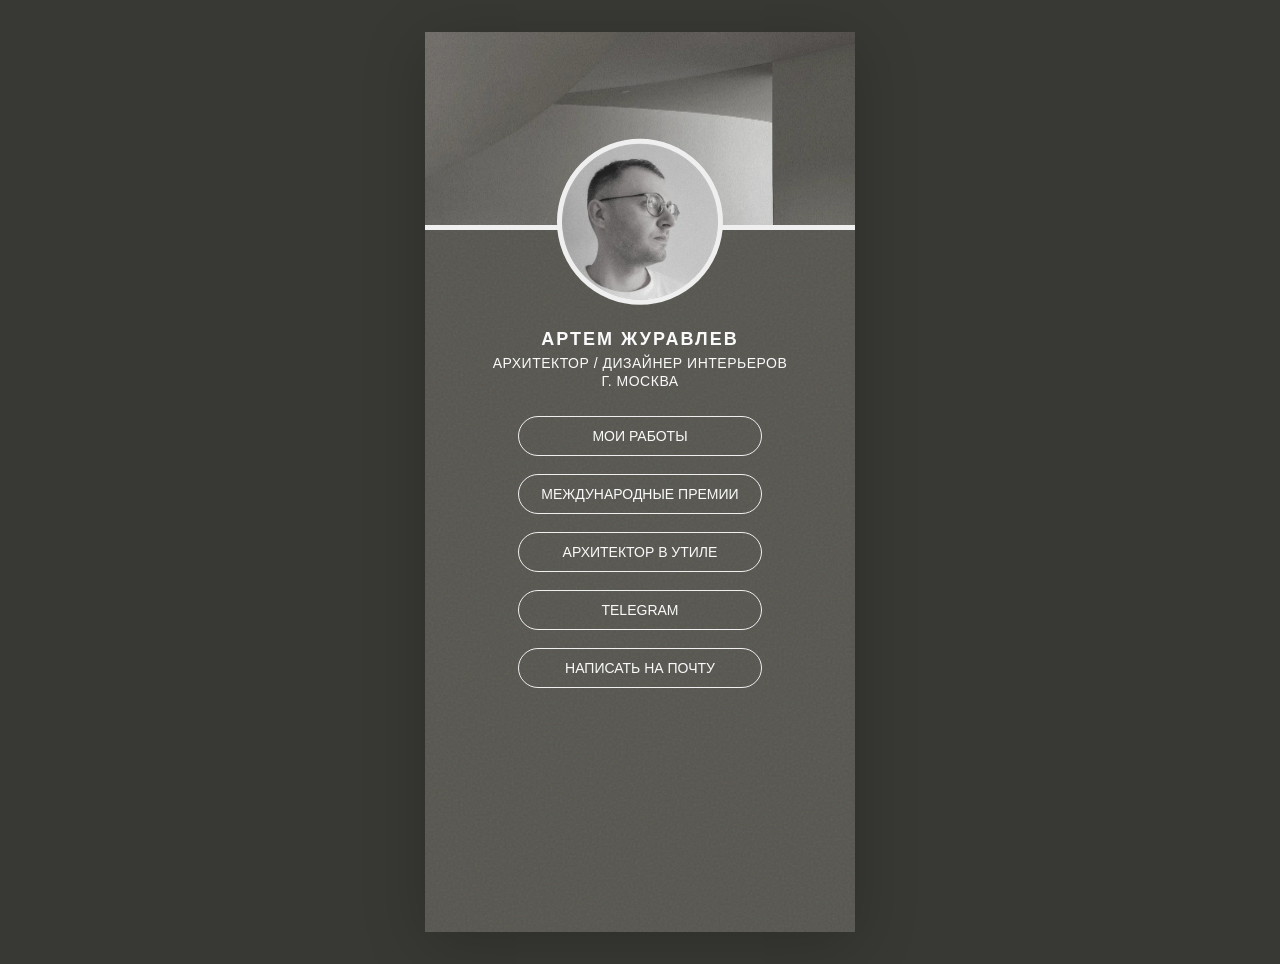
<file: index.html>
<!doctype html>
<html lang="ru">
<head>
  <meta charset="UTF-8">
  <meta name="viewport" content="width=device-width, initial-scale=1">
  <meta name="theme-color" content="#56554f">
  <meta name="description" content="Артем Журавлев — архитектор и дизайнер интерьеров, Москва. Работы, международные премии и контакты.">
  <title>Артем Журавлев — архитектор и дизайнер интерьеров</title>
  <link rel="icon" type="image/svg+xml" href="data:image/svg+xml,%3Csvg xmlns='http://www.w3.org/2000/svg' viewBox='0 0 32 32'%3E%3Crect width='32' height='32' rx='5' fill='%2356554f'/%3E%3Cpath d='m7 25 9-19 9 19M11 18h10' fill='none' stroke='%23fff' stroke-width='2'/%3E%3C/svg%3E">
  <link rel="stylesheet" href="styles.css">
</head>
<body>
  <div class="page">
    <header class="cover" aria-label="Портрет архитектора">
      <div class="cover__crop" aria-hidden="true"><img class="cover__image" src="assets/header-bg.webp" alt="" width="860" height="391"></div>
      <div class="portrait"><img class="portrait__image" src="assets/avatar.webp" alt="Артем Журавлев" width="384" height="384"></div>
    </header>
    <main class="profile">
      <h1 class="profile__name">Артем Журавлев</h1>
      <p class="profile__description">Архитектор / дизайнер интерьеров<br>г. Москва</p>
      <nav class="links" aria-label="Работы и контакты">
        <!-- Для подключения ссылки добавьте href="https://…" и удалите aria-disabled, role и title. -->    
        <a class="link" target="_blank" href="https://www.behance.net/artemzhuravlev">Мои работы</a>
        <a class="link" href="awards.html">Международные премии</a>
        <a class="link" target="_blank" href="https://t.me/architect_v_utile">Архитектор в утиле</a>
        <a class="link" target="_blank" href="https://t.me/MrSmurfi">Telegram</a>
        <!-- Копирование e-mail в буфер обмена при клике -->
        <a class="link" href="#" onclick="copyEmail(event, 'zhuravlevarte@gmail.com')">Написать на почту</a>
      </nav>
    </main>
  </div>

  <script>
    function copyEmail(event, email) {
      event.preventDefault();
      
      // Создаем временный элемент для надёжного копирования
      const tempInput = document.createElement('textarea');
      tempInput.value = email;
      tempInput.style.position = 'fixed';
      tempInput.style.opacity = '0';
      document.body.appendChild(tempInput);
      tempInput.select();
      
      try {
        document.execCommand('copy');
      } catch (err) {
        if (navigator.clipboard) {
          navigator.clipboard.writeText(email);
        }
      }
      document.body.removeChild(tempInput);

      // Меняем текст кнопки на 2 секунды
      const btn = event.currentTarget;
      const originalText = btn.textContent;
      btn.textContent = 'Адрес скопирован!';
      
      setTimeout(() => {
        btn.textContent = originalText;
      }, 2000);
    }
  </script>
</body>
</html>
</file>
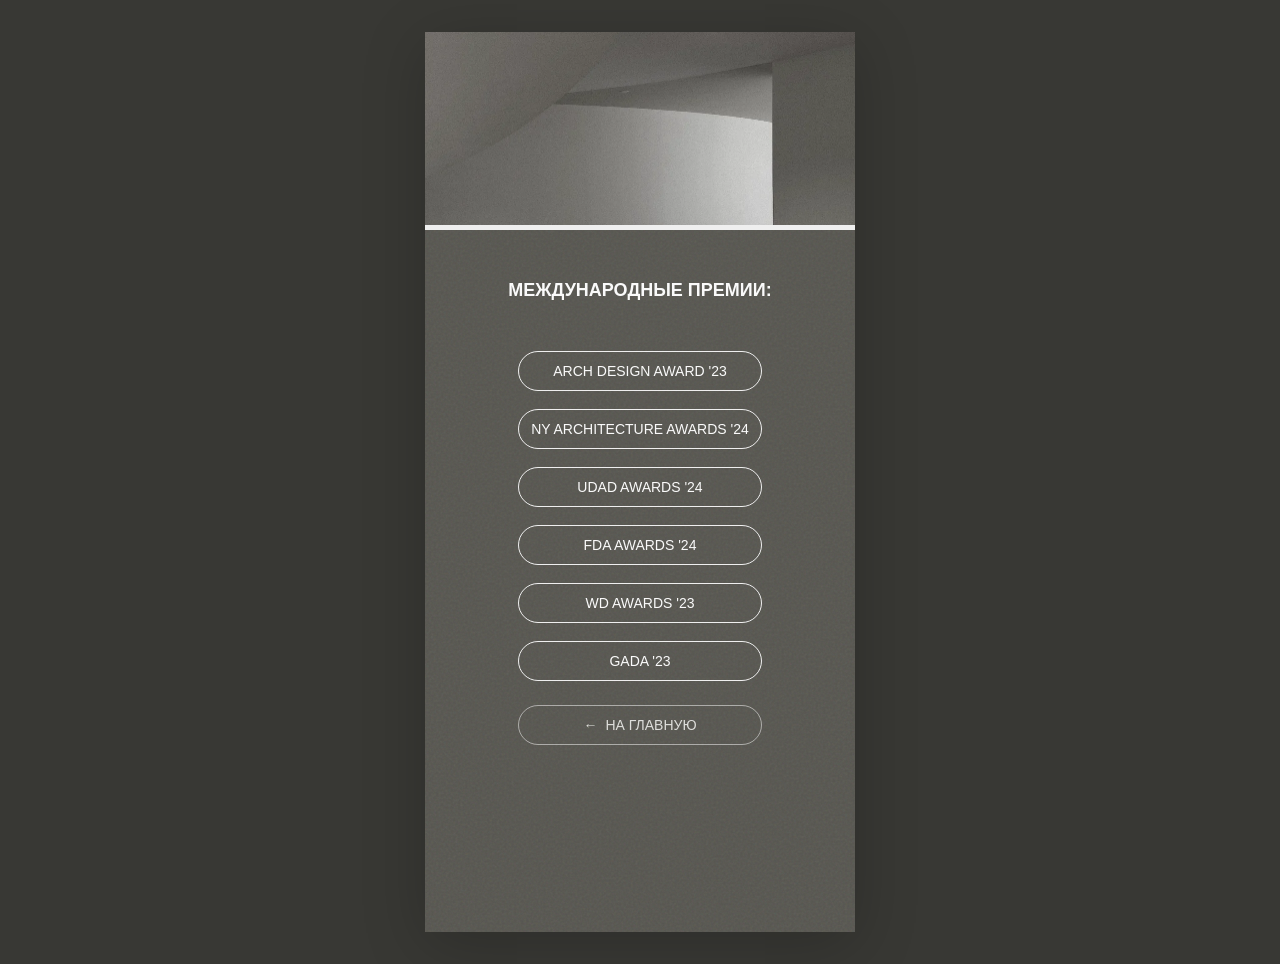
<file: awards.html>
<!doctype html>
<html lang="ru">
<head>
  <meta charset="UTF-8">
  <meta name="viewport" content="width=device-width, initial-scale=1">
  <meta name="theme-color" content="#56554f">
  <meta name="description" content="Международные премии — Артем Журавлев, архитектор и дизайнер интерьеров.">
  <title>Международные премии — Артем Журавлев</title>
  <link rel="icon" type="image/svg+xml" href="data:image/svg+xml,%3Csvg xmlns='http://www.w3.org/2000/svg' viewBox='0 0 32 32'%3E%3Crect width='32' height='32' rx='5' fill='%2356554f'/%3E%3Cpath d='m7 25 9-19 9 19M11 18h10' fill='none' stroke='%23fff' stroke-width='2'/%3E%3C/svg%3E">
  <link rel="stylesheet" href="styles.css">
</head>
<body>
  <div class="page">
    <header class="cover" aria-hidden="true"><div class="cover__crop"><img class="cover__image" src="assets/header-bg.webp" alt="" width="860" height="391"></div></header>
    <main class="awards">
      <h1 class="awards__title">Международные премии:</h1>
      <nav class="links" aria-label="Премии">
        <!-- Адреса страниц проектов не предоставлены. Добавьте href и удалите aria-disabled, role и title. -->
        <a class="link" target="_blank" href="https://www.archdesignaward.com/winners-2023/arch-23-1385">Arch Design Award '23</a>
        <a class="link" target="_blank" href="https://nyarchitectureawards.com/winner-info.php?id=121">NY Architecture Awards '24</a>
        <a class="link" target="_blank" href="https://www.architecturepressrelease.com/gold-winner-yandex-go-office-rtda-architects/">UDAD Awards '24</a>
        <a class="link" target="_blank" href="https://frenchdesignawards.com/winner-info.php?id=328">FDA Awards '24</a>
        <a class="link" target="_blank" href="https://www.thearchitecturecommunity.com/yandex-go-office-space-rtda-world-design-awards-2023/">WD Awards '23</a>
        <a class="link" target="_blank" href="https://awards.re-thinkingthefuture.com/yandex-go-office-rtda-architects/">GADA '23</a>
      </nav>
      <a class="link back" href="index.html"><span aria-hidden="true">←</span> На главную</a>
    </main>
  </div>
</body>
</html>
</file>
<file: styles.css>
/* Чистый CSS. Исходные изображения находятся в assets/. */
:root {
  color-scheme: dark;
  --background: #56554f;
  --text: #fafafa;
  --outline: #EFEFEF;
  --page-width: 430px;
}
* { box-sizing: border-box; }
html { min-width: 280px; min-height: 100%; background: #383834; }
body { margin: 0; color: var(--text); font-family: "Segoe UI", Roboto, Helvetica, Arial, sans-serif;; }
.page {
  position: relative;
  isolation: isolate;
  width: min(100%, var(--page-width));
  min-height: 100vh;
  min-height: 100svh;
  margin-inline: auto;
  overflow: hidden;
  background: var(--background);
}
/* Мелкое зерно — фон, не растровый снимок всей страницы. */
.page::before {
  content: "";
  position: absolute;
  inset: 0;
  z-index: -1;
  pointer-events: none;
  opacity: .20;
  background-image: url("data:image/svg+xml,%3Csvg viewBox='0 0 180 180' xmlns='http://www.w3.org/2000/svg'%3E%3Cfilter id='n'%3E%3CfeTurbulence type='fractalNoise' baseFrequency='.98' numOctaves='15' stitchTiles='stitch'/%3E%3C/filter%3E%3Cpath fill='%23fff' filter='url(%23n)' opacity='.45' d='M0 0h180v180H0z'/%3E%3C/svg%3E");
}
.cover {
  position: relative;
  width: 100%;
  aspect-ratio: 347 / 160;
  border-bottom: 5px solid #EFEFEF;
}
.cover__crop { position: absolute; inset: 0; overflow: hidden; }
.cover__image { display: block; width: 100%; height: 100%; object-fit: cover; }
.portrait {
  position: absolute;
  z-index: 1;
  width: 38.62%;
  aspect-ratio: 1;
  left: 50%;
  bottom: 0;
  transform: translate(-50%, 48%);
  border: 5px solid #EFEFEF;
  border-radius: 50%;
  overflow: hidden;
  background: #c7c7c5;
}
.portrait__image { display: block; width: 100%; height: 100%; object-fit: cover; }
.profile { padding: 22.7% 20px 64px; text-align: center; }
.profile__name { margin: 0; font-size: 1.125rem; line-height: 1.25; font-weight:700; text-transform: uppercase; letter-spacing:2px; }
.profile__description { margin: 5px 0 0; font-size: .875rem; line-height: 1.25; text-transform: uppercase; letter-spacing:0.5px;font-weight:400 }
.links { display: flex; flex-direction: column; gap: 18px; width: min(100%, 244px); margin: 26px auto 0; }
.link {
  display: flex;
  align-items: center;
  justify-content: center;
  width: 100%;
  min-height: 40px;
  padding: 9px 8px;
  border: 1.5px solid var(--outline);
  border-radius: 999px;
  background: transparent;
  color: inherit;
  font: inherit;
  font-size: .875rem;
  line-height: 1.25;
  text-align: center;
  text-decoration: none;
  text-transform: uppercase;
  transition: background-color .18s, border-color .18s;
}
.link[href]:hover { background: rgba(255, 255, 255, .12); border-color: #fff; }
.link:focus-visible, .back:focus-visible { outline: 2px solid #fff; outline-offset: 5px; }
.link[aria-disabled="true"] { cursor: default; }
.awards { padding: 48px 20px 64px; text-align: center; }
.awards__title { margin: 0; font-size: 1.125rem; line-height: 1.4; font-weight: 600; text-transform: uppercase; }
.awards .links { margin-top: 48px; }
.back { width: min(100%, 244px); margin: 24px auto 0; gap: 8px; color: #dededb; border-color: rgba(255, 255, 255, .5); }
@media (min-width: 600px) {
  body { padding: 32px 20px; }
  .page { min-height: max(900px, calc(100svh - 64px)); box-shadow: 0 12px 60px #0003; }
}
@media (prefers-reduced-motion: reduce) { .link { transition: none; } }
</file>
